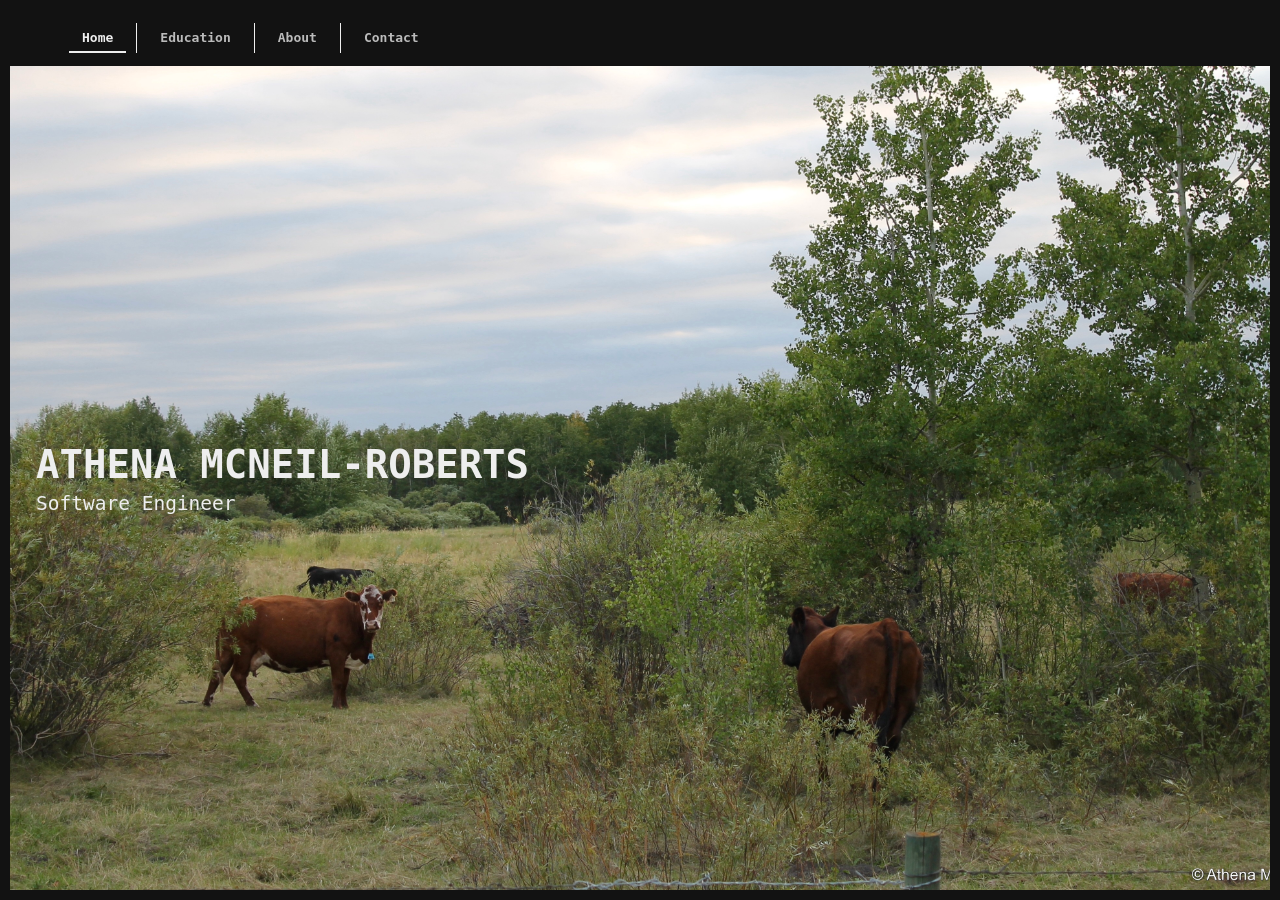
<file: index.html>
<!DOCTYPE html>
<html lang="en" class="home">
<head>
    <meta charset="UTF-8">
    <meta name="viewport" content="width=device-width, initial-scale=1.0">
    <title>Home</title>
    <link rel="stylesheet" href="styles.css">
</head>
<body class="home">
    <header>
        <nav class="navbar">
            <ul>
                <li><a href="index.html" class="active">Home</a></li>
                <li><a href="education.html">Education</a></li>
                <li><a href="about.html">About</a></li>
                <li><a href="contact.html">Contact</a></li>
                <!-- <li class="right-tab"><a href="portfolio.html">Portfolio</a></li> -->
            </ul>
        </nav>
    </header>
    <main class="home" id="background">
        <section id="home">
              <h1>Athena McNeil-Roberts</h1>
              <p>Software Engineer</p>
        </section>
    </main>
    <script src="script.js"></script>
</body>
</html>
</file>
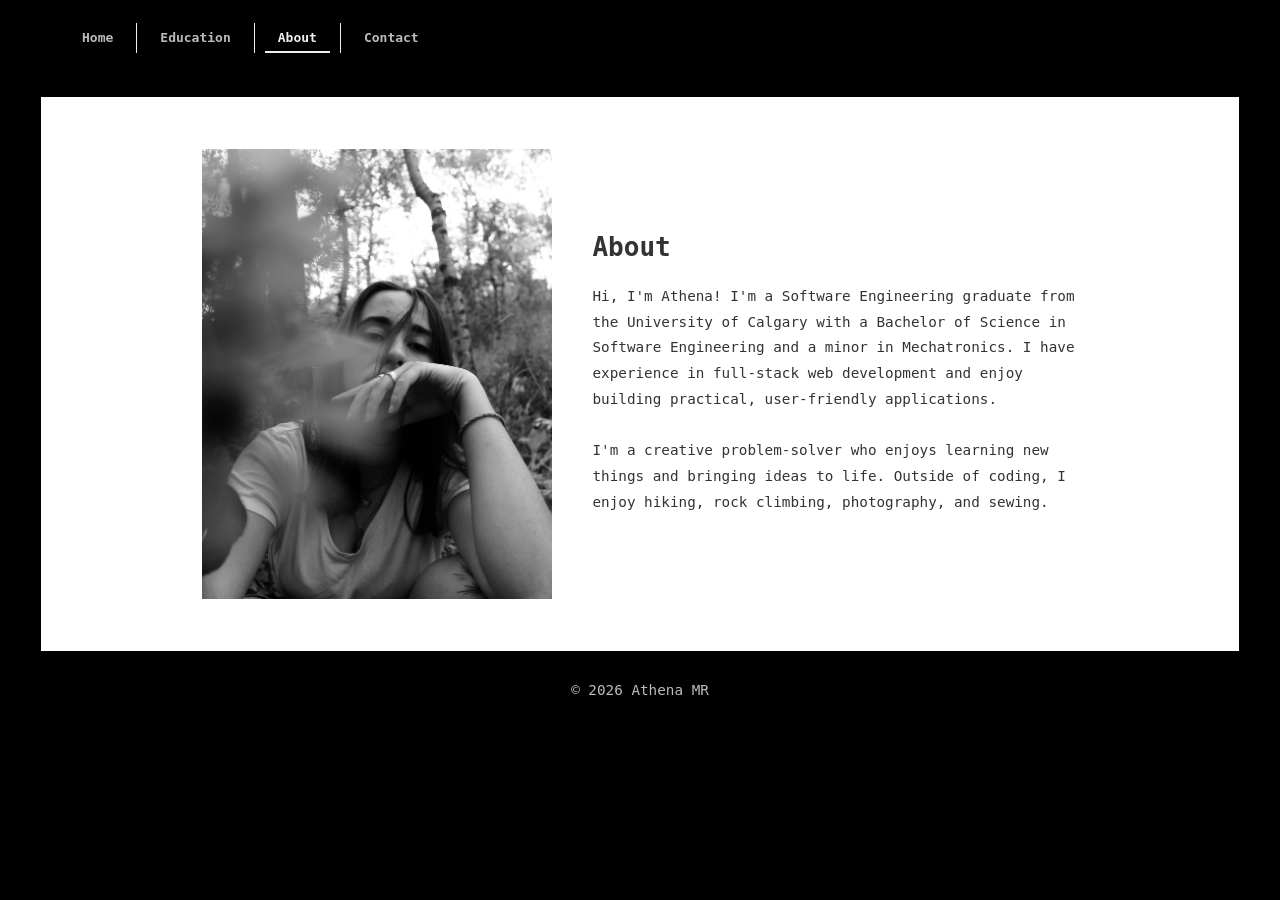
<file: about.html>
<!DOCTYPE html>
<html lang="en" class="other">
<head>
    <meta charset="UTF-8">
    <meta name="viewport" content="width=device-width, initial-scale=1.0">
    <title>About</title>
    <link rel="stylesheet" href="styles.css">
</head>
<body class="other">
    <header>
        <nav>
            <ul>
                <li><a href="index.html">Home</a></li>
                <li><a href="education.html">Education</a></li>
                <li><a href="about.html" class="active">About</a></li>
                <li><a href="contact.html">Contact</a></li>
                <!-- <li class="right-tab"><a href="portfolio.html">Portfolio</a></li> -->
            </ul>
        </nav>
    </header>
    <main class="other">
        <section id="about">
            <div class="container">
                <div class="row">
                    <div class="image">
                        <img src="./images/me.jpg" alt="Self portrait" width="300" height="400">
                    </div>
                    <div class="text">
                        <h2>About</h2>
                        <p>
                            Hi, I'm Athena! I'm a Software Engineering graduate
                            from the University of Calgary with a Bachelor of
                            Science in Software Engineering and a minor in
                            Mechatronics. I have experience in full-stack web
                            development and enjoy building practical,
                            user-friendly applications.
                            <br/><br/>
                            I'm a creative problem-solver who enjoys learning
                            new things and bringing ideas to life. Outside of
                            coding, I enjoy hiking, rock climbing, photography,
                            and sewing.
                        </p>
                    </div>
                </div>
                <!-- <h2>Hobbies</h2>
                <div class="row">
                    <div class="image">
                        <img src="./images/hiking.jpg" alt="Hiking" width="250" height="300">
                    </div>
                    <div class="image">
                        <img src="./images/blading.jpg" alt="Roller Blading" width="250" height="300">
                    </div>
                    <div class="image">
                        <img src="./images/climbing.jpg" alt="Climbing" width="250" height="300">
                    </div>
                </div> -->
            </div>

        </section>
    </main>
    <footer>
        <p>&copy; 2026 Athena MR</p>
    </footer>
</body>
</html>
</file>
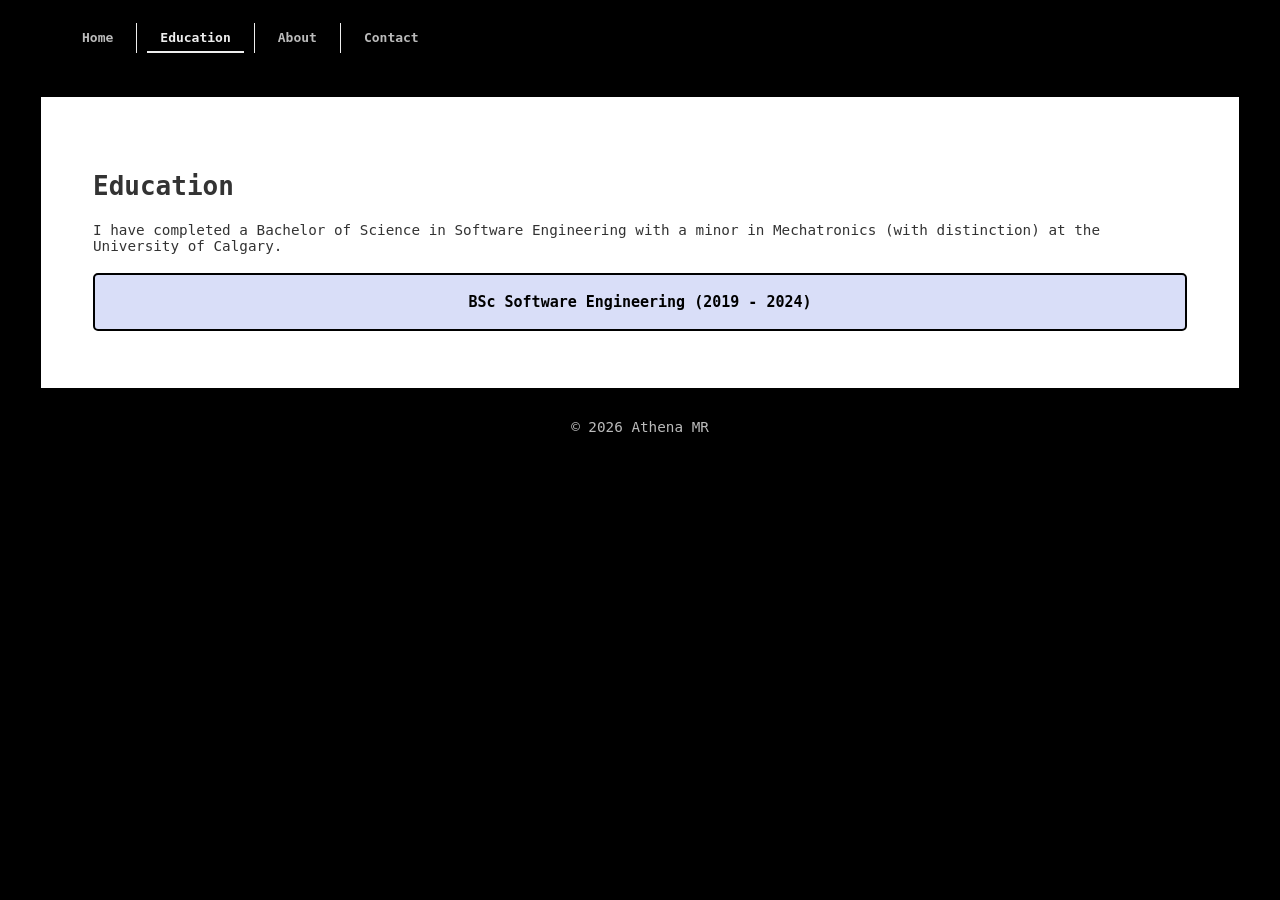
<file: education.html>
<!DOCTYPE html>
<html lang="en" class="other">
<head>
    <meta charset="UTF-8">
    <meta name="viewport" content="width=device-width, initial-scale=1.0">
    <title>Education</title>
    <link rel="stylesheet" href="styles.css">
</head>
<body class="other">
    <header>
        <nav>
            <ul>
                <li><a href="index.html">Home</a></li>
                <li><a href="education.html" class="active">Education</a></li>
                <li><a href="about.html">About</a></li>
                <li><a href="contact.html">Contact</a></li>
                <!-- <li class="right-tab"><a href="portfolio.html">Portfolio</a></li> -->
            </ul>
        </nav>
    </header>
    <main class="other">
        <section id="works">
            <h2>Education</h2>
            <p>I have completed a Bachelor of Science in Software Engineering with a minor in Mechatronics (with distinction) at the University of Calgary.</p>
            <div class="school">
                <button class="accordion"><b style="font-size: 15px">BSc Software Engineering (2019 - 2024)</b></button>
                <div class="panel">
                    <button class="accordion child"><b>Year 1</b></button>
                    <div class="panel">
                        <div class="flex-col">
                            <div class="column">
                                <h4 class="underlined">Fall 2019</h4>
                                <p>ENGG 200 : Engineering Design & Communication</p>
                                <p>MATH 375 : Differential Equations for Engineers and Scientists</p>
                                <p>ENGG 319 : Probability & Statistics For Engineers</p>
                                <p>ENGG 201 : Behaviour of Liquids Gases & Solids</p>
                            </div>
                            <div class="column">
                                <h4 class="underlined">Winter 2020</h4>
                                <p>COMS 363 : Professional & Technical Communication</p>
                                <p>ENGG 225 : Fundamentals of Electrical Circuits & Machines</p>
                                <p>ENGG 202 : Engineering Statics</p>
                                <p>PHYS 259 : Electricity and Magnetism</p>
                            </div>
                        </div>
                    </div>

                    <button class="accordion child"><b>Year 2</b></button>
                    <div class="panel">
                        <div class="flex-col">
                            <div class="column">
                                <h4 class="underlined">Spring 2020</h4>
                                <p>ENSF 337 : Programming Fundamentals for Software and Computers</p>
                            </div>
                            <div class="column">
                                <h4 class="underlined">Fall 2020</h4>
                                <p>PHYS 369 : Acoustics, Optics & Radiation</p>
                                <p>ENGG 481 : Technology and Society</p>
                                <p>ENGG 349 : Dynamics</p>
                                <p>ENEL 353 : Digital Ciruits</p>
                            </div>
                            <div class="column">
                                <h4 class="underlined">Winter 2021</h4>
                                <p>ENSF 409 : Principles of Software Development</p>
                                <p>CPSC 319 : Data Structures, Algorithms & Applications</p>
                                <p>ENEL 327 : Signals and Transforms</p>
                                <p>ENCM 369 : Computer Organization</p>
                            </div>
                        </div>
                    </div>


                    <button class="accordion child"><b>Year 3</b></button>
                    <div class="panel">
                        <div class="flex-col">
                            <div class="column">
                                <h4 class="underlined">Spring 2021</h4>
                                <p>ENGG 209 : Engineering Economics</p>
                            </div>
                            <div class="column">
                                <h4 class="underlined">Fall 2021</h4>
                                <p>CPSC 457 : Principles of Operating Systems</p>
                                <p>ENCM 511 : Embedded System Interfacing</p>
                                <p>CPSC 471 : Data Base Management Systems</p>
                                <p>ENME 461 : Foundations of Mechatronics</p>
                                <p>ENSF 480 : Principles of Software Design</p>
                            </div>
                            <div class="column">
                                <h4 class="underlined">Winter 2022</h4>
                                <p>CPSC 441 : Computer Networks</p>
                                <p>ENEL 441 : Control Systems I</p>
                                <p>SENG 438 : Software Testing, Reliability, Quality</p>
                                <p>SENG 471 : Software Requirements Engineering</p>
                                <p>SENG 401 : Software Architecture</p>
                            </div>
                        </div>
                    </div>

                    <button class="accordion child"><b>Year 4</b></button>
                    <div class="panel">
                        <div class="flex-col">
                            <div class="column">
                                <h4 class="underlined">Spring 2022</h4>
                                <p>ENGG 513 : Role & Responsibilites of the Professional Engineer in Society</p>
                                <p>INTE 513.01A : Internship In Engineering I</p>
                            </div>
                            <div class="column">
                                <h4 class="underlined">Summer 2022</h4>
                                <p>INTE 513.01B : Internship In Engineering I</p>
                            </div>
                            <div class="column">
                                <h4 class="underlined">Fall 2022</h4>
                                <p>INTE 513.02 : Internship In Engineering II</p>
                            </div>
                            <div class="column">
                                <h4 class="underlined">Winter 2023</h4>
                                <p>INTE 513.03 : Internship In Engineering III</p>
                            </div>
                        </div>
                    </div>

                    <button class="accordion child"><b>Year 5</b></button>
                    <div class="panel">
                        <div class="flex-col">
                            <div class="column">
                                <h4 class="underlined">Fall 2023</h4>
                                <p>ENME 561 : Mechatronics Design Lab I</p>
                                <p>ENEL 525 : Machine Learning for Engineers</p>
                                <p>SENG 511 : Software Project Management</p>
                                <p>ENEL 500A : Computer, Electrical & Software Engineering Team Design</p>
                            </div>
                            <div class="column">
                                <h4 class="underlined">Winter 2024</h4>
                                <p>CPSC 526 : Network Systems Security</p>
                                <p>ENCM 501 : Principles of Computer Architecture</p>
                                <p>SENG 533 : Software Perform Evaluation</p>
                                <p>ENEL 500B : Computer, Electrical & Software Engineering Team Design</p>
                            </div>
                        </div>
                    </div>

                </div>
            </div>

        </section>
    </main>
    <footer>
        <p>&copy; 2026 Athena MR</p>
    </footer>
<script src="script.js"></script>
</body>
</html>
</file>
<file: styles.css>
html {
    font-family: monospace;
    height: 100%;
}

*, *::before, *::after {
    box-sizing: border-box;
}

body {
    margin: 0;
    padding: 10px;
    height: 100%;
    background-color: #000;
    color: #eee;
}

header {
    background-color: transparent;
    padding: 1rem;
    width: 100%;
}

nav {
    padding-left: 2rem;
    padding-right: 2rem;
}

nav ul {
    list-style: none;
    display: flex;
    justify-content: flex-start;
    padding: 0;
    margin: 0;
    padding-left: 10px;
}

nav ul li {
    margin: 0;
    padding: 0 10px;
    border-right: 1px solid #eee;
    position: relative;
}

nav ul li a {
    text-decoration: none;
    color: #bbb;
    font-weight: bold;
    padding: 0.5rem 1rem;
    display: block;
    transition: color 0.3s;
}

nav ul li:last-child {
    border-right: none;
}

nav ul li a:hover, nav ul li a.active {
    color: #eee;
    border-bottom: 2px solid #eee;
}

.right-tab {
    margin-left: auto;
}

body.home {
    background-color: #121212;
    display: flex;
    flex-direction: column;
    align-items: center;
    /* justify-content: center; */
}

main.home {
    display: flex;
    justify-content: flex-start;
    align-items: center;
    height: 100%;
    width: 100%;
    background-size: cover;
    background-position: center;
    background-repeat: no-repeat;
}

main.home h1 {
    font-size: 3rem;
    text-align: center;
    margin: 0;
    padding: 0;
    text-transform: uppercase;
    /* color: #eee; */
}

main.home p {
    margin: 5px 0 0 0;
    padding: 0;
    font-size: 1.5rem;
    color: #eee;
}

body.other {
    color: #333;
}

main.other {
    background-color: #fff;
    color: #333;
    border: 5px solid #000;
    margin: 2rem;
    padding: 2rem;
}

#about .row {
    display: flex;
    align-items: center;
    gap: 40px;
    max-width: 1100px;
    margin: 0 auto;
}

#about .image {
    flex: 0 0 40%;
}

#about .image img {
    display: block;
    width: 100%;
    height: auto;
    max-width: 450px;
}

#about .text {
    flex: 1;
}
#about .text h2 {
    margin-top: 0;
}

#about .text p {
    font-size: 1.1rem;
    line-height: 1.8;
}

@media (max-width: 700px) {
    #about .row {
        flex-direction: column;
        align-items: center;
    }

    #about .image {
        flex: none;
        width: 100%;
        max-width: 400px;
    }
}

section {
    padding: 2rem;
}

h2 {
    font-size: 2rem;
}

p {
    font-size: 1.1rem;
}

.btn {
    display: inline-block;
    padding: 0.5rem 1rem;
    color: #fff;
    background-color: #333;
    text-decoration: none;
    margin-top: 1rem;
    transition: background-color 0.3s;
}

.btn:hover {
    background-color: #555;
}

.accordion {
    cursor: pointer;
    padding: 18px;
    width: 100%;
    text-align: center;
    border: black;
    border-width: 2px;
    border-style: solid;
    border-radius: 5px;
    outline: none;
    transition: 0.4s;
    background-color: #d9def8;
    margin: 5px auto;
    font-family: monospace;
}

.accordion.active, .accordion:hover {
    background-color: #c2c4cd;
}

.accordion.child {
    background-color: #cfd6f4;
    font-size: 1.1rem;
    border: none;
}

.panel {
    display: none;
    background-color: white;
    overflow: hidden;
    margin: 5px;
}

.flex-col {
    display: flex;
    flex-direction: row;
    justify-content: space-between;
}

.column {
    flex: 1;
    margin: 0 10px;
    padding: 0px 10px;
    background-color: #f1f1f1;
}

.container {
    width: 80%;
    margin: 0 auto;
}

.row {
    display: flex;
    align-items: center;
    justify-content: space-around;
    margin-bottom: 20px;
}
.image img {
    margin-right: 20px;
}

.text p {
    margin: 0;
}


.underlined {
    border-bottom: 1px solid #282828;
}


form {
    display: flex;
    flex-direction: column;
    gap: 10px;
    margin-bottom: 20px;
}

form label {
    font-weight: bold;
}

form input, form textarea {
    padding: 10px;
    border: 1px solid #ccc;
    border-radius: 5px;
    font-size: 1rem;
}

form button {
    padding: 10px 20px;
    border: none;
    border-radius: 5px;
    background-color: #333;
    color: #eee;
    font-size: 1rem;
    cursor: pointer;
    font-family: monospace;
}

form button:hover {
    background-color: #555;
}

.social-links {
    text-align: center;
    margin-top: 20px;
}

.social-links a {
    color: #333;
    text-decoration: none;
    font-size: 1.2rem;
    margin: 0 10px;
}

.social-links i {
    margin-right: 5px;
}

footer {
    color: #bbb;
    text-align: center;
}

.error-message {
    color: rgb(227, 7, 7);
    font-size: 10px;
    display: block;
    margin-left: 5px;
}

.modal {
    display: none;
    position: fixed;
    z-index: 1;
    left: 0;
    top: 0;
    width: 100%;
    height: 100%;
    overflow: auto;
    background-color: rgba(0,0,0,0.4);
}

.modal-content {
    background-color: #eee;
    margin: 15% auto;
    padding: 6px 10px;
    border: 1px solid #888;
    border-radius: 5px;
    width: 300px;
    text-align: center;
}

.close-button {
    color: #aaa;
    float: right;
    font-size: 24px;
    font-weight: bold;
}

.close-button:hover,
.close-button:focus {
    color: black;
    text-decoration: none;
    cursor: pointer;
}

#background {
    position: relative;
    overflow: hidden;
    isolation: isolate;
}

.background-layer {
    position: absolute;
    inset: 0;
    background-size: cover;
    background-position: center;
    background-repeat: no-repeat;
    opacity: 0;
    transition: opacity 1.5s ease-in-out;
    z-index: -1;
}

.background-layer.active {
    opacity: 1;
}
</file>
